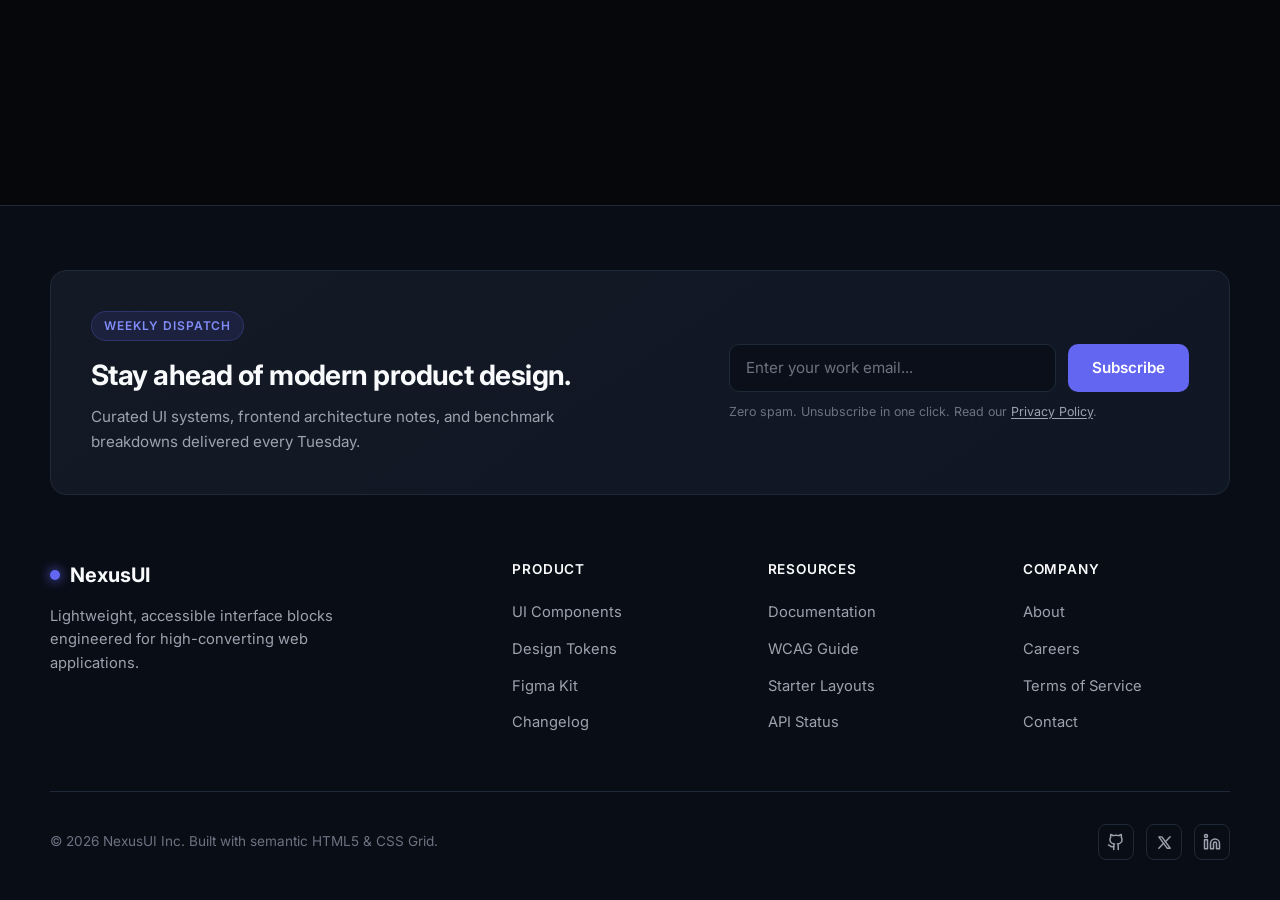
<file: index.html>
<!DOCTYPE html>
<html lang="en">
<head>
  <meta charset="UTF-8" />
  <meta name="viewport" content="width=device-width, initial-scale=1.0" />
  <title>Modern Newsletter & Footer Component</title>
  <!-- Google Fonts: Inter for clean, modern UI typography -->
  <link rel="preconnect" href="https://fonts.googleapis.com">
  <link rel="preconnect" href="https://fonts.gstatic.com" crossorigin>
  <link href="https://fonts.googleapis.com/css2?family=Inter:wght@400;500;600;700&display=swap" rel="stylesheet">
  <link href = "style1.css" rel = "stylesheet">
</head>
<body>

  <!-- ==================== FOOTER & NEWSLETTER COMPONENT ==================== -->
  <footer class="site-footer" aria-label="Site Footer">
    <div class="footer-container">

      <!-- 1. NEWSLETTER SUBSCRIPTION BLOCK -->
      <section class="newsletter-card" aria-labelledby="newsletter-heading">
        <div class="newsletter-content">
          <span class="newsletter-badge">Weekly Dispatch</span>
          <h2 id="newsletter-heading" class="newsletter-title">Stay ahead of modern product design.</h2>
          <p class="newsletter-desc">
            Curated UI systems, frontend architecture notes, and benchmark breakdowns delivered every Tuesday.
          </p>
        </div>

        <div class="newsletter-form-wrapper">
          <form class="newsletter-form" onsubmit="event.preventDefault(); this.querySelector('button').textContent = 'Subscribed ✓';">
            <input 
              type="email" 
              class="newsletter-input" 
              placeholder="Enter your work email..." 
              aria-label="Email address"
              required 
            />
            <button type="submit" class="newsletter-btn">Subscribe</button>
          </form>
          <p class="newsletter-privacy">
            Zero spam. Unsubscribe in one click. Read our <a href="#privacy">Privacy Policy</a>.
          </p>
        </div>
      </section>

      <!-- 2. MULTI-COLUMN FOOTER NAVIGATION -->
      <div class="footer-grid">
        <!-- Brand Column -->
        <div class="footer-brand-col">
          <a href="#" class="footer-brand-name">
            <span class="brand-dot"></span>
            NexusUI
          </a>
          <p class="footer-brand-tagline">
            Lightweight, accessible interface blocks engineered for high-converting web applications.
          </p>
        </div>

        <!-- Navigation Column 1 -->
        <nav aria-label="Product Navigation">
          <h3 class="footer-col-title">Product</h3>
          <ul class="footer-links">
            <li><a href="#components" class="footer-link">UI Components</a></li>
            <li><a href="#tokens" class="footer-link">Design Tokens</a></li>
            <li><a href="#figma" class="footer-link">Figma Kit</a></li>
            <li><a href="#changelog" class="footer-link">Changelog</a></li>
          </ul>
        </nav>

        <!-- Navigation Column 2 -->
        <nav aria-label="Resources Navigation">
          <h3 class="footer-col-title">Resources</h3>
          <ul class="footer-links">
            <li><a href="#docs" class="footer-link">Documentation</a></li>
            <li><a href="#Accessibility" class="footer-link">WCAG Guide</a></li>
            <li><a href="#templates" class="footer-link">Starter Layouts</a></li>
            <li><a href="#support" class="footer-link">API Status</a></li>
          </ul>
        </nav>

        <!-- Navigation Column 3 -->
        <nav aria-label="Company Navigation">
          <h3 class="footer-col-title">Company</h3>
          <ul class="footer-links">
            <li><a href="#about" class="footer-link">About</a></li>
            <li><a href="#careers" class="footer-link">Careers</a></li>
            <li><a href="#terms" class="footer-link">Terms of Service</a></li>
            <li><a href="#contact" class="footer-link">Contact</a></li>
          </ul>
        </nav>
      </div>

      <!-- 3. COPYRIGHT & SOCIAL BAR -->
      <div class="footer-bottom">
        <p>&copy; 2026 NexusUI Inc. Built with semantic HTML5 &amp; CSS Grid.</p>
        <div class="social-links">
          <!-- GitHub SVG Icon -->
          <a href="#github" class="social-icon" aria-label="GitHub">
            <svg width="18" height="18" viewBox="0 0 24 24" fill="none" stroke="currentColor" stroke-width="2" stroke-linecap="round" stroke-linejoin="round"><path d="M15 22v-4a4.8 4.8 0 0 0-1-3.5c3 0 6-2 6-5.5.08-1.25-.27-2.48-1-3.5.28-1.15.28-2.35 0-3.5 0 0-1 0-3 1.5-2.64-.5-5.36-.5-8 0C6 2 5 2 5 2c-.3 1.15-.3 2.35 0 3.5A5.403 5.403 0 0 0 4 9c0 3.5 3 5.5 6 5.5-.39.49-.68 1.05-.85 1.65-.17.6-.22 1.23-.15 1.85v4"/><path d="M9 18c-4.51 2-5-2-7-2"/></svg>
          </a>
          <!-- X / Twitter SVG Icon -->
          <a href="#twitter" class="social-icon" aria-label="X">
            <svg width="17" height="17" viewBox="0 0 24 24" fill="none" stroke="currentColor" stroke-width="2" stroke-linecap="round" stroke-linejoin="round"><path d="M4 4l11.733 16h4.267l-11.733 -16z"/><path d="M4 20l6.768 -6.768m2.46 -2.46l6.772 -6.772"/></svg>
          </a>
          <!-- LinkedIn SVG Icon -->
          <a href="#linkedin" class="social-icon" aria-label="LinkedIn">
            <svg width="18" height="18" viewBox="0 0 24 24" fill="none" stroke="currentColor" stroke-width="2" stroke-linecap="round" stroke-linejoin="round"><path d="M16 8a6 6 0 0 1 6 6v7h-4v-7a2 2 0 0 0-2-2 2 2 0 0 0-2 2v7h-4v-7a6 6 0 0 1 6-6z"/><rect width="4" height="12" x="2" y="9"/><circle cx="4" cy="4" r="2"/></svg>
          </a>
        </div>
      </div>

    </div>
  </footer>

</body>
</html>
</file>
<file: style1.css>
/* ==========================================================================
       1. DESIGN TOKENS & CSS VARIABLES (Easy Brand Customization)
       ========================================================================== */
    :root {
      --bg-footer: #090d16;          /* Deep slate background */
      --bg-card: #111827;            /* Elevated newsletter card surface */
      --bg-input: #0b0f19;           /* Input field background */
      --border-subtle: #1f2937;      /* Hairline structural borders */
      --border-focus: #6366f1;       /* Indigo focus ring for accessibility */
      --accent-primary: #6366f1;     /* Primary CTA brand color */
      --accent-hover: #4f46e5;       /* CTA hover state */
      --text-primary: #f9fafb;       /* High-contrast headings */
      --text-secondary: #9ca3af;     /* Muted body & navigation links */
      --text-muted: #6b7280;         /* Legal & copyright fine print */
      --radius-lg: 16px;
      --radius-md: 10px;
      --transition-fast: 0.2s cubic-bezier(0.16, 1, 0.3, 1);
    }

    /* ==========================================================================
       2. BASE RESET & TYPOGRAPHY
       ========================================================================== */
    *, *::before, *::after {
      box-sizing: border-box;
      margin: 0;
      padding: 0;
    }

    body {
      font-family: 'Inter', -apple-system, BlinkMacSystemFont, sans-serif;
      background-color: #05070b;
      color: var(--text-primary);
      line-height: 1.6;
      -webkit-font-smoothing: antialiased;
      min-height: 100vh;
      display: flex;
      flex-direction: column;
      justify-content: flex-end;
    }

    /* ==========================================================================
       3. FOOTER WRAPPER & CONTAINER
       ========================================================================== */
    .site-footer {
      background-color: var(--bg-footer);
      border-top: 1px solid var(--border-subtle);
      padding: 4rem 1.25rem 2.5rem;
    }

    .footer-container {
      max-width: 1180px;
      margin: 0 auto;
    }

    /* ==========================================================================
       4. NEWSLETTER SUBSCRIPTION BLOCK (Flexbox / Grid Hybrid)
       ========================================================================== */
    .newsletter-card {
      background: linear-gradient(145deg, rgba(31, 41, 55, 0.45) 0%, rgba(17, 24, 39, 0.85) 100%);
      border: 1px solid var(--border-subtle);
      border-radius: var(--radius-lg);
      padding: 2.5rem;
      margin-bottom: 4rem;
      display: flex;
      flex-wrap: wrap;
      align-items: center;
      justify-content: space-between;
      gap: 2rem;
    }

    .newsletter-content {
      flex: 1 1 340px;
      max-width: 520px;
    }

    .newsletter-badge {
      display: inline-block;
      font-size: 0.75rem;
      font-weight: 600;
      text-transform: uppercase;
      letter-spacing: 0.08em;
      color: #818cf8;
      background: rgba(99, 102, 241, 0.12);
      border: 1px solid rgba(99, 102, 241, 0.25);
      padding: 0.25rem 0.75rem;
      border-radius: 999px;
      margin-bottom: 0.75rem;
    }

    .newsletter-title {
      font-size: clamp(1.35rem, 2.5vw, 1.75rem);
      font-weight: 700;
      letter-spacing: -0.02em;
      color: var(--text-primary);
      margin-bottom: 0.5rem;
    }

    .newsletter-desc {
      font-size: 0.95rem;
      color: var(--text-secondary);
    }

    /* Newsletter Form Controls */
    .newsletter-form-wrapper {
      flex: 1 1 320px;
      max-width: 460px;
      width: 100%;
    }

    .newsletter-form {
      display: flex;
      gap: 0.75rem;
      width: 100%;
    }

    .newsletter-input {
      flex: 1;
      min-width: 0; /* Prevents flex overflow on 320px mobile screens */
      background-color: var(--bg-input);
      border: 1px solid var(--border-subtle);
      border-radius: var(--radius-md);
      padding: 0.85rem 1rem;
      font-size: 0.95rem;
      color: var(--text-primary);
      font-family: inherit;
      transition: border-color var(--transition-fast), box-shadow var(--transition-fast);
    }

    .newsletter-input::placeholder {
      color: var(--text-muted);
    }

    .newsletter-input:focus {
      outline: none;
      border-color: var(--border-focus);
      box-shadow: 0 0 0 3px rgba(99, 102, 241, 0.2);
    }

    .newsletter-btn {
      background-color: var(--accent-primary);
      color: #ffffff;
      font-family: inherit;
      font-size: 0.95rem;
      font-weight: 600;
      padding: 0.85rem 1.5rem;
      border: none;
      border-radius: var(--radius-md);
      cursor: pointer;
      white-space: nowrap;
      transition: background-color var(--transition-fast), transform var(--transition-fast);
    }

    .newsletter-btn:hover {
      background-color: var(--accent-hover);
      transform: translateY(-1px);
    }

    .newsletter-btn:active {
      transform: translateY(0);
    }

    .newsletter-privacy {
      font-size: 0.78rem;
      color: var(--text-muted);
      margin-top: 0.6rem;
    }

    .newsletter-privacy a {
      color: var(--text-secondary);
      text-decoration: underline;
      text-underline-offset: 2px;
    }

    /* ==========================================================================
       5. MAIN FOOTER NAVIGATION GRID (CSS Grid)
       ========================================================================== */
    .footer-grid {
      display: grid;
      grid-template-columns: 2fr repeat(3, 1fr);
      gap: 3rem;
      padding-bottom: 3.5rem;
      border-bottom: 1px solid var(--border-subtle);
    }

    .footer-brand-name {
      display: inline-flex;
      align-items: center;
      gap: 0.6rem;
      font-size: 1.25rem;
      font-weight: 700;
      color: var(--text-primary);
      text-decoration: none;
      margin-bottom: 0.85rem;
    }

    .brand-dot {
      width: 10px;
      height: 10px;
      background-color: var(--accent-primary);
      border-radius: 50%;
      box-shadow: 0 0 12px var(--accent-primary);
    }

    .footer-brand-tagline {
      font-size: 0.92rem;
      color: var(--text-secondary);
      max-width: 300px;
    }

    .footer-col-title {
      font-size: 0.85rem;
      font-weight: 600;
      text-transform: uppercase;
      letter-spacing: 0.06em;
      color: var(--text-primary);
      margin-bottom: 1.15rem;
    }

    .footer-links {
      list-style: none;
      display: flex;
      flex-direction: column;
      gap: 0.7rem;
    }

    .footer-link {
      font-size: 0.92rem;
      color: var(--text-secondary);
      text-decoration: none;
      transition: color var(--transition-fast), padding-left var(--transition-fast);
      display: inline-block;
    }

    /* Subtle hover micro-interaction */
    .footer-link:hover {
      color: var(--text-primary);
      padding-left: 4px;
    }

    /* ==========================================================================
       6. BOTTOM COPYRIGHT & SOCIAL BAR
       ========================================================================== */
    .footer-bottom {
      padding-top: 2rem;
      display: flex;
      flex-wrap: wrap;
      align-items: center;
      justify-content: space-between;
      gap: 1rem;
      font-size: 0.85rem;
      color: var(--text-muted);
    }

    .social-links {
      display: flex;
      align-items: center;
      gap: 0.75rem;
    }

    .social-icon {
      display: inline-flex;
      align-items: center;
      justify-content: center;
      width: 36px;
      height: 36px;
      border-radius: 8px;
      border: 1px solid var(--border-subtle);
      color: var(--text-secondary);
      text-decoration: none;
      transition: color var(--transition-fast), border-color var(--transition-fast), background-color var(--transition-fast);
    }

    .social-icon:hover {
      color: var(--text-primary);
      border-color: var(--accent-primary);
      background-color: rgba(99, 102, 241, 0.1);
    }

    /* ==========================================================================
       7. RESPONSIVE BREAKPOINTS (Tested Down to 320px Mobile)
       ========================================================================== */
    @media (max-width: 900px) {
      .footer-grid {
        grid-template-columns: 1fr 1fr;
        gap: 2.25rem;
      }
      .footer-brand-col {
        grid-column: 1 / -1;
      }
    }

    @media (max-width: 560px) {
      .site-footer {
        padding: 2.5rem 1rem 2rem;
      }
      .newsletter-card {
        padding: 1.5rem 1.25rem;
        margin-bottom: 2.75rem;
      }
      /* Stack input and button vertically on mobile viewports (down to 320px) */
      .newsletter-form {
        flex-direction: column;
      }
      .newsletter-btn {
        width: 100%;
        text-align: center;
      }
      .footer-grid {
        grid-template-columns: 1fr;
        gap: 2rem;
      }
      .footer-bottom {
        flex-direction: column;
        align-items: flex-start;
      }
    }
</file>
